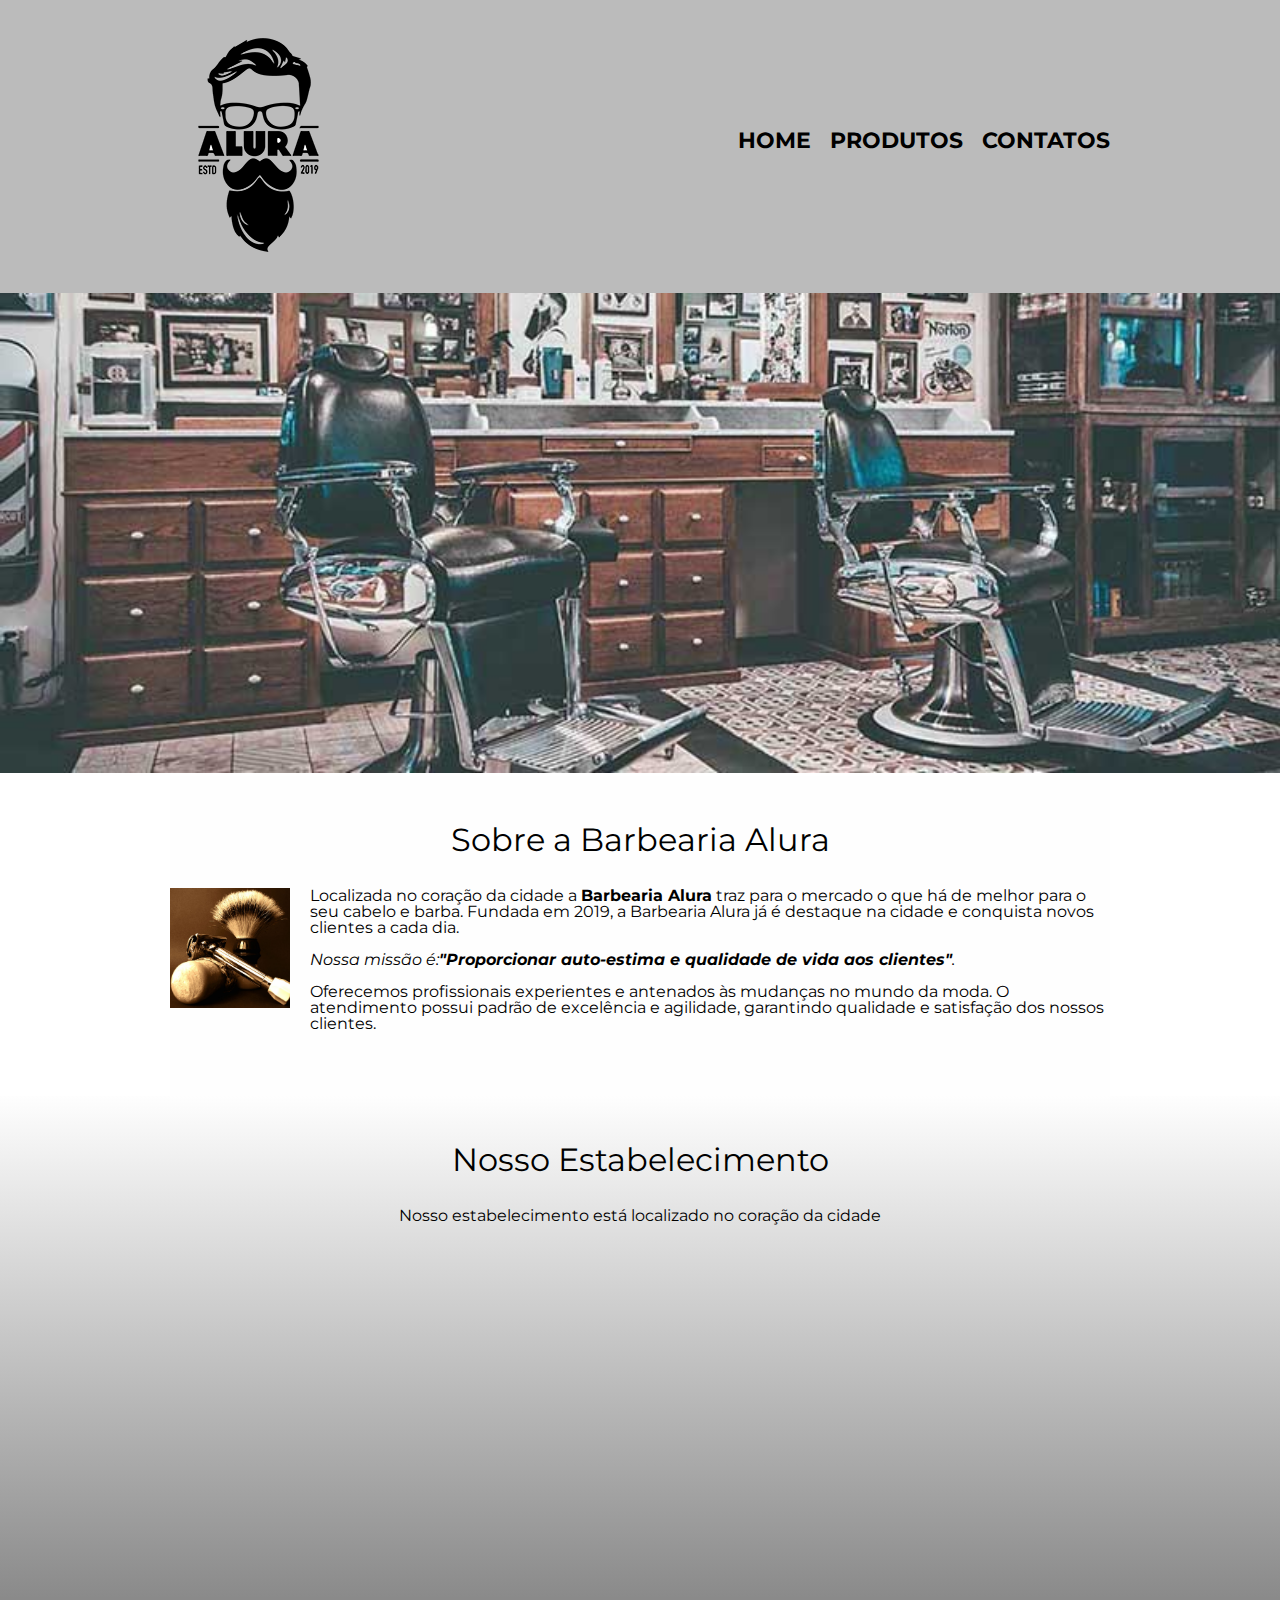
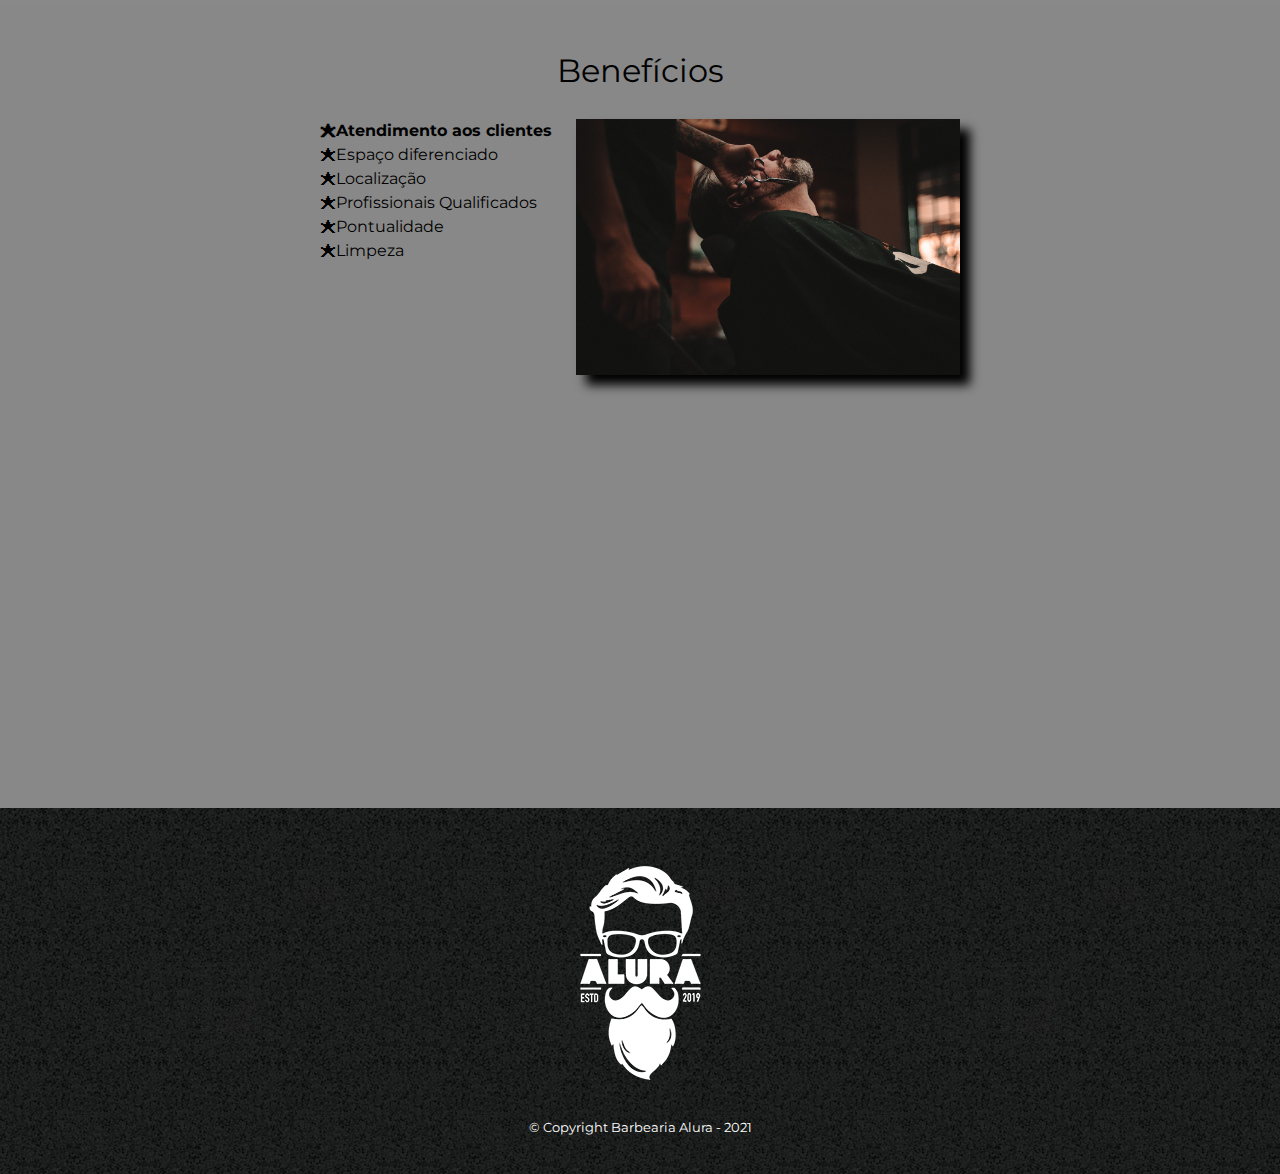
<file: Projeto1-Barbearia/index.html>
<!DOCTYPE html>
<html>

	<head>
		<meta charset="UTF-8">
		<meta name="viewport" content="width=device-width">

		<title>Barbearia Alura</title>
		
		<link rel="stylesheet" href="reset.css">
		<link rel="stylesheet" href="style.css">
		<link href="https://fonts.googleapis.com/css?family=Montserrat&display=swap" rel="stylesheet">
		
		<style>
			
		</style>
	</head>
	<body>
		<header>
			<div class="caixa">
				<h1><img src="logo.png"></h1>

				<nav>
					<ul class="navegacao">
						<li><a href="index.html">Home</a></li>
						<li><a href="produtos.html">Produtos</a></li>
						<li><a href="contato.html">Contatos</a></li>
						</ul>
				</nav>
			</div>
		</header>
		
		<img class="banner" src="banner.jpg">

		<main>
			<section class="principal">
				<h2 class="titulo-principal">Sobre a Barbearia Alura</h2>

				<img class="utensilios" src="utensilios.jpg" alt="Utensilios de um barbeiro">
			
				<p>Localizada no coração da cidade a <strong>Barbearia Alura</strong> traz para o mercado o que há de melhor para o seu cabelo e barba. Fundada em 2019, a Barbearia Alura já é destaque na cidade e conquista novos clientes a cada dia.</p>

				<p id="missao"><em>Nossa missão é:<strong>"Proporcionar auto-estima e qualidade de vida aos clientes"</strong>.</em></p>

				<p>Oferecemos profissionais experientes e antenados às mudanças no mundo da moda. O atendimento possui padrão de excelência e agilidade, garantindo qualidade e satisfação dos nossos clientes.</p>
			</section>

			<section class="mapa">
				<h3 class="titulo-principal">Nosso Estabelecimento</h3>
				<p>Nosso estabelecimento está localizado no coração da cidade</p>

				<div class="mapa-conteudo">
					<iframe src="https://www.google.com/maps/embed?pb=!1m18!1m12!1m3!1d3656.4485981309026!2d-46.63465338545084!3d-23.58823936846951!2m3!1f0!2f0!3f0!3m2!1i1024!2i768!4f13.1!3m3!1m2!1s0x94ce5a2b2ed7f3a1%3A0xab35da2f5ca62674!2sCaelum%20-%20Escola%20de%20Tecnologia!5e0!3m2!1spt-BR!2sbr!4v1632866367963!5m2!1spt-BR!2sbr" width="100%" height="300" style="border:0;" allowfullscreen="" loading="lazy"></iframe>
				</div>
			</section>

			<section class="beneficios">
				<h3 class="titulo-principal">Benefícios</h3>
				
				<div class="conteudo-beneficios">
					<ul class="lista-beneficios">
						<li class="itens">Atendimento aos clientes</li>
						<li class="itens">Espaço diferenciado</li>
						<li class="itens">Localização</li>
						<li class="itens">Profissionais Qualificados</li>
						<li class="itens">Pontualidade</li>
						<li class="itens">Limpeza</li>
					</ul><img src="beneficios.jpg" class="imagem-beneficios">
				</div>

				<div class="video">
					<iframe width="560" height="315" src="https://www.youtube.com/embed/wcVVXUV0YUY" title="YouTube video player" frameborder="0" allow="accelerometer; autoplay; clipboard-write; encrypted-media; gyroscope; picture-in-picture" allowfullscreen></iframe>
				</div>
			</section>
		</main>
		<footer>
			<img src="logo-branco.png">
			<p class="copyright">&copy; Copyright Barbearia Alura - 2021</p>
		</footer>
	</body>
</html>
</file>
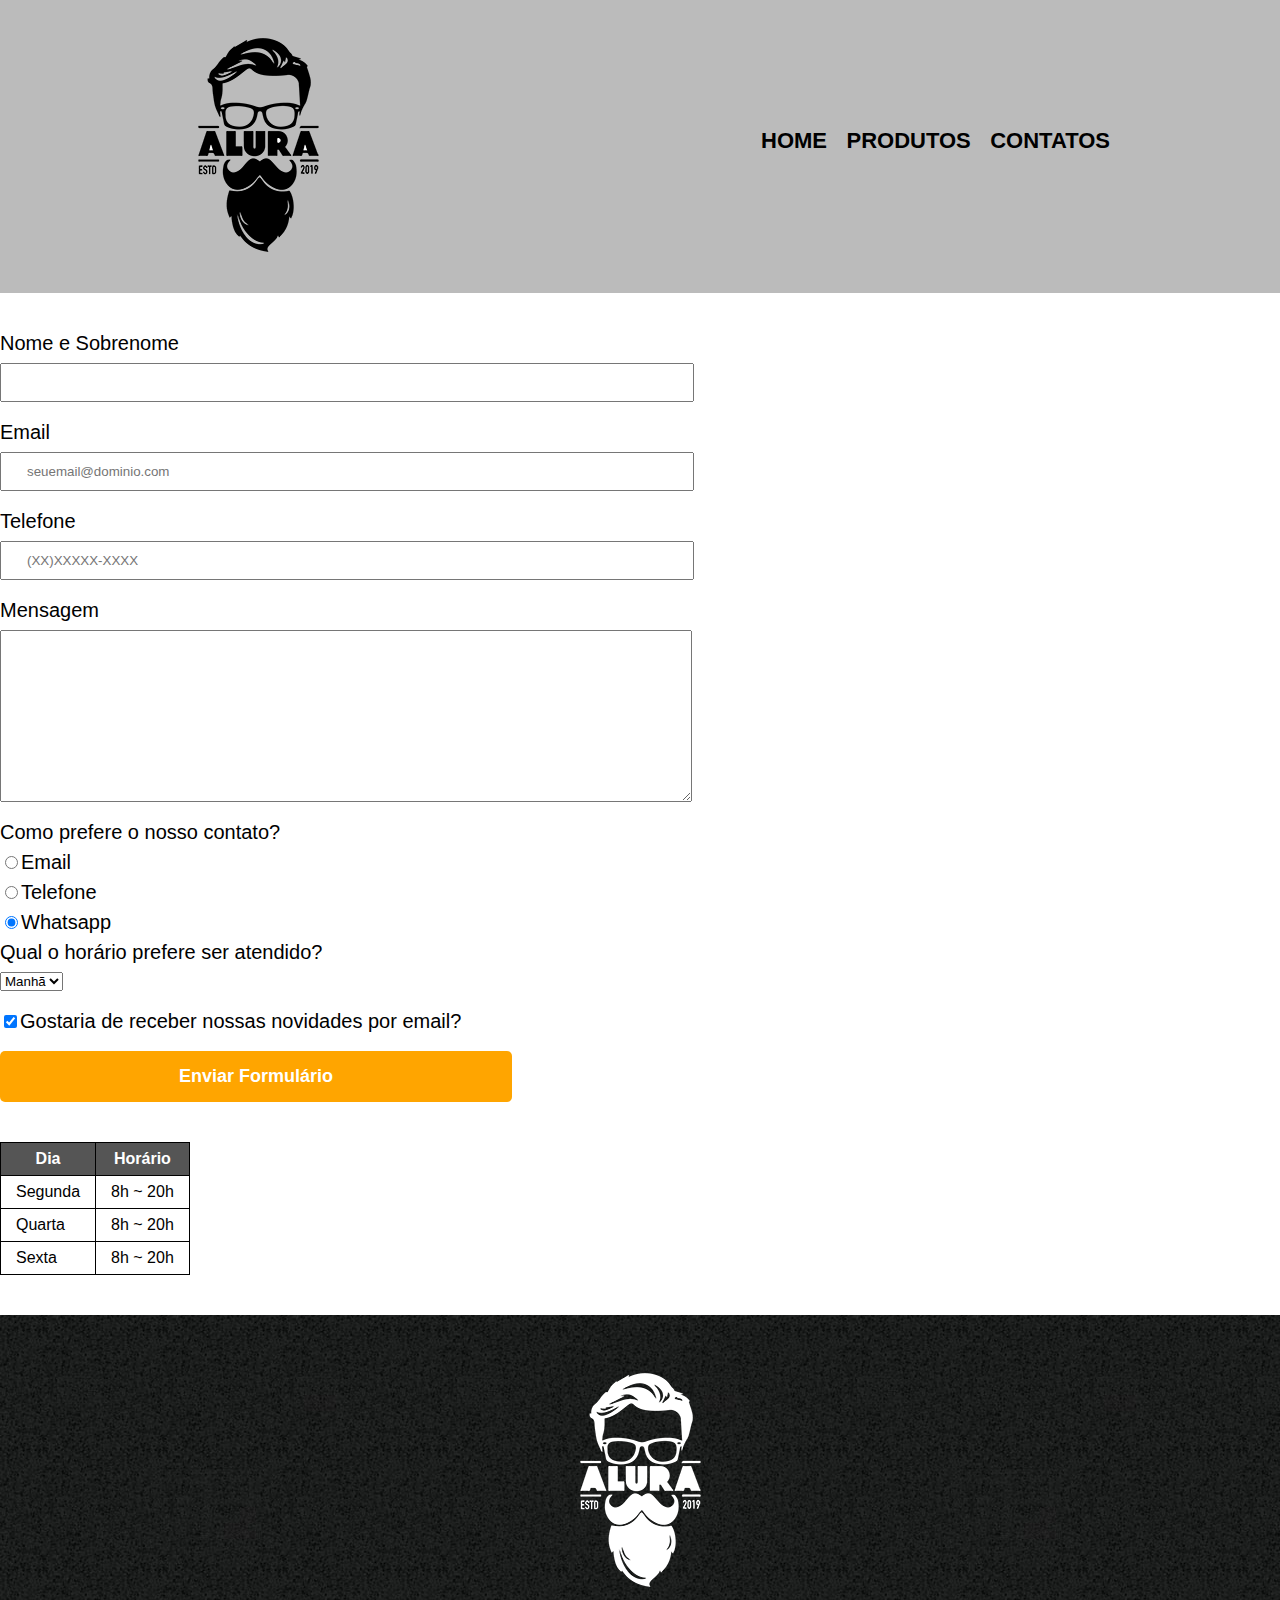
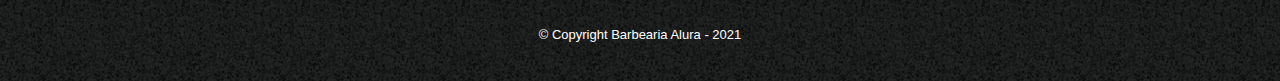
<file: Projeto1-Barbearia/contato.html>
<!DOCTYPE html>
<!DOCTYPE html>
<html>
	<head>
		<meta charset="utf-8">
		<title>Contato - Barbearia Alura</title>
		<link rel="stylesheet" href="reset.css">
		<link rel="stylesheet" href="style.css">
	</head>
	<body>
		<header>
			<div class="caixa">
				<h1><img src="logo.png" alt="Logo da Barbearia ALura"></h1>

				<nav>
					<ul class="navegacao">
						<li><a href="index.html">Home</a></li>
						<li><a href="produtos.html">Produtos</a></li>
						<li><a href="contato.html">Contatos</a></li>
						</ul>
				</nav>
			</div>
		</header>
		
		<main>
			<form>
				<label for="nomesobrenome">Nome e Sobrenome</label>
				<input type="text" id="nomesobrenome" class="input-padrao" required>

				<label for="email">Email</label>
				<input type="email" id="email" class="input-padrao" required placeholder="seuemail@dominio.com">

				<label for="telefone">Telefone</label>
				<input type="tel" id="telefone" class="input-padrao" required placeholder="(XX)XXXXX-XXXX">

				<label for="mensagem">Mensagem</label>
				<textarea cols="70" rows="10" id="mensagem" class="input-padrao" required></textarea>

				<fieldset>
					<legend>Como prefere o nosso contato?</legend>

					<label for="radio-email"><input type="radio" name="contato" value="email" id="radio-email">Email</label>
					

					<label for="radio-telefone"><input type="radio" name="contato" value="telefone" id="radio-telefone">Telefone</label>
					

					<label for="radio-whatsapp"><input type="radio" name="contato" value="whatsapp" id="radio-whatsapp" checked>Whatsapp</label>
				</fieldset>

				<fieldset>
				<legend>Qual o horário prefere ser atendido?</legend>
				<select>
					<option>Manhã</option>
					<option>Tarde</option>
					<option>Noite</option>
				</select>
				</fieldset>

				<label class="checkbox"><input type="checkbox" checked>Gostaria de receber nossas novidades por email?</label>

				<input type="submit" value="Enviar Formulário" class="enviar">
			</form>

			<table>
				<thead>
					<tr>
						<th>Dia</th>
						<th>Horário</th>
					</tr>
				</thead>
				<tbody>
					<tr>
						<td>Segunda</td>
						<td>8h ~ 20h</td>
					</tr>
					<tr>
						<td>Quarta</td>
						<td>8h ~ 20h</td>
					</tr>
					<tr>
						<td>Sexta</td>
						<td>8h ~ 20h</td>
					</tr>
				</tbody>
			</table>
		</main>

		<footer>
			<img src="logo-branco.png" alt="Logo da Barbearia Alura">
			<p class="copyright">&copy; Copyright Barbearia Alura - 2021</p>
		</footer>
	</body>
</html>
</file>
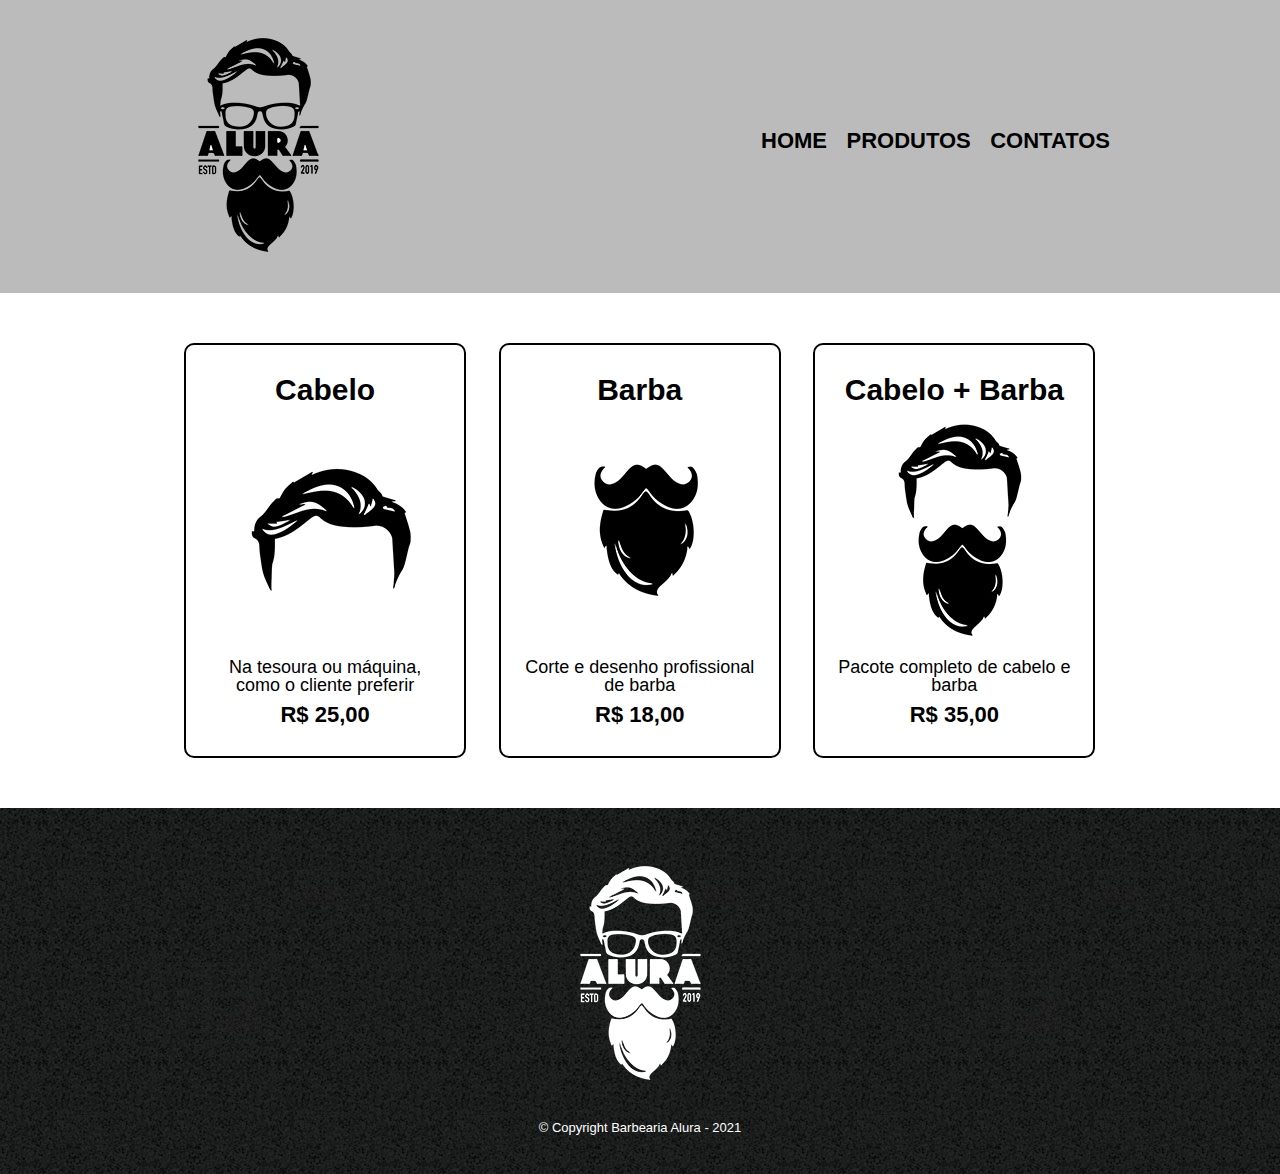
<file: Projeto1-Barbearia/produtos.html>
<!DOCTYPE html>
<!DOCTYPE html>
<html>
	<head>
		<meta charset="utf-8">
		<title>Produtos - Barbearia Alura</title>
		<link rel="stylesheet" href="reset.css">
		<link rel="stylesheet" href="style.css">
	</head>
	<body>
		<header>
			<div class="caixa">
				<h1><img src="logo.png"></h1>

				<nav>
					<ul class="navegacao">
						<li><a href="index.html">Home</a></li>
						<li><a href="produtos.html">Produtos</a></li>
						<li><a href="contato.html">Contatos</a></li>
						</ul>
				</nav>
			</div>
		</header>

		<main>
			<ul class="produtos">
				<li>
					<h2>Cabelo</h2>
					<img src="cabelo.jpg">
					<p class="produto-descricao">Na tesoura ou máquina, como o cliente preferir</p>
					<p class="produto-preco">R$ 25,00</p>
				</li>
				<li>
					<h2>Barba</h2>
					<img src="barba.jpg">
					<p class="produto-descricao">Corte e desenho profissional de barba</p>
					<p class="produto-preco">R$ 18,00</p>
				</li>
				<li>
					<h2>Cabelo + Barba</h2>
					<img src="cabelo+barba.jpg">
					<p class="produto-descricao">Pacote completo de cabelo e barba</p>
					<p class="produto-preco">R$ 35,00</p>
				</li>
			</ul>
		</main>

		<footer>
			<img src="logo-branco.png">
			<p class="copyright">&copy; Copyright Barbearia Alura - 2021</p>
		</footer>
	</body>
</html>
</file>
<file: Projeto1-Barbearia/style.css>
body{
	font-family: 'Montserrat', sans-serif;
}

header {
	background: #BBBBBB;
	padding: 20px 0;
}

.caixa {
	position:  relative;
	width: 940px;
	margin: 0 auto;
}

nav {
	position: absolute;
	top: 110px;
	right: 0;
}

nav li {
	display: inline;
	margin: 0 0 0 15px;
}

nav a {
	text-transform: uppercase;
	color: #000000;
	font-weight: bold;
	font-size: 22px;
	text-decoration: none;
}

nav a:hover{
	color: #C78C19;
	text-decoration: underline;
}

.produtos {
	width: 940px;
	margin: 0 auto;
	padding: 50px 0;
}

.produtos li {
	display: inline-block;
	text-align: center;
	width: 30%;
	vertical-align: top;
	margin: 0 1.5%;
	padding: 30px 20px;
	box-sizing: border-box;
	border: 2px solid #000000;
	border-radius: 10px;
}

.produtos li:hover {
	border-color: #C78C19;
	
}

.produtos li:activate {
	border-color: #088C19;
}

.produtos li:hover h2{
	font-size: 34px;
}

.produtos h2{
	font-size: 30px;
	font-weight: bold;
}

.produto-descricao{
	font-size: 18px;
}
.produto-preco {
	font-size: 22px;
	font-weight: bold;
	margin-top: 10px;
}

footer{
	text-align: center;
	background: url(bg.jpg);
	padding: 40px;
}

.copyright{
	color: #FFFFFF;
	font-size: 13px;
	margin: 20px 0 0;
}

main{
	
}

form{
	margin: 40px 0;
}

form label, form legend {
	display: block;
	font-size: 20px;
	margin: 0 0 10px;
}

.input-padrao{
	display: block;
	margin: 0 0 20px;
	padding: 10px 25px;
	width: 50%;
}

.checkbox{
	margin: 20px 0;
}

.enviar{
	width: 40%;
	padding: 15px 0;
	background: orange;
	color: white;
	font-weight: bold;
	font-size: 18px;
	border: none;
	border-radius: 5px;
	transition: 1s all;
	cursor: pointer;
}

.enviar:hover{
	background: darkorange;
	transform: scale(1.2);
}

table{
	margin: 20px 0 40px;
}

thead{
	background: #555555;
	color: white;
	font-weight: bold;
}

td, th{
	border: 1px solid #000000;
	padding: 8px 15px ;
}

/*css da pagina inicial */
.banner{
	width: 100%;
}

.titulo-principal{
	text-align: center;
	font-size: 2em;
	margin: 0 0 1em;
	clear: left;

}

.principal{
	padding: 3em 0;
	background: #FEFEFE;
	width: 940px;
	margin: 0 auto;
}

.principal p{
	margin: 0 0 1em;
}

.principal strong {
	font-weight: bold;
}

.principal em {
	font-style: italic;
}

.utensilios {
	width: 120px;
	float: left;
	margin: 0 20px 20px 0;
}

.mapa{
	padding: 3em 0;
	background: linear-gradient(#FEFEFE, #888888);
}

.mapa-conteudo{
	width: 940px;
	margin: 0 auto;
}

.mapa p{
	margin: 0 0 2em;
	text-align: center;
}

.beneficios{
	padding: 3em 0;
	background: #888888;
}

.conteudo-beneficios{
	width: 640px;
	margin: 0 auto;
}

.lista-beneficios{
	width: 40%;
	display: inline-block;
	vertical-align: top;
}

.itens{
	line-height: 1.5;
}
.itens:first-child{
	font-weight: bold;
}

.itens:before{
	content: "🟊";
}

.imagem-beneficios {
	width: 60%;
	opacity: 1;
	transition: 400ms;
	box-shadow: 10px 10px 10px 0 #000000;
}

.imagem-beneficios:hover{
	opacity: 0.3;
}

.video {
	width: 100%;
	margin: 2em auto;
}

@media screen and (max-width: 480px) {
    .caixa, .principal, .conteudo-beneficios, .mapa-conteudo, .video {
    	width: auto;
    }

    h1 {
    	text-align: center;
    }

    nav {
    	position: static;
    }

    .lista-beneficios, .imagem-beneficios {
    	width: 100%;
    }
}
</file>
